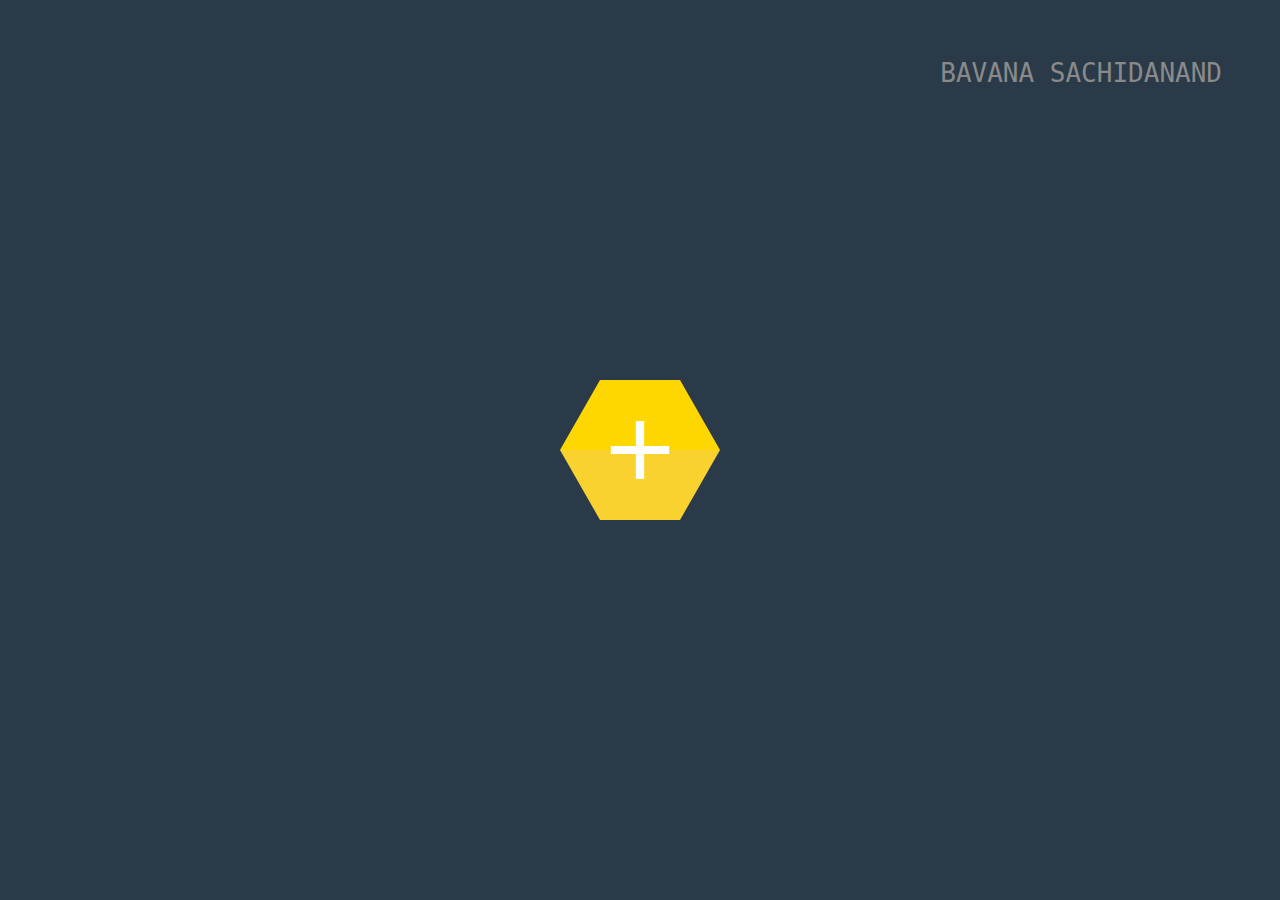
<file: index.html>
<!DOCTYPE html>
<html lang="en">
  <head>
    <meta charset="utf-8" />
    <meta name="viewport" content="width=device-width, initial-scale=1" />
    <title>Bavana Sachidanand</title>
    <link
      href="https://fonts.googleapis.com/icon?family=Material+Icons"
      rel="stylesheet"
    />
    <link rel="stylesheet" href="styles.css" />
  </head>
  <body>
    <div class="nav-wrapper">
      <div class="left-side">
        <div></div>
      </div>

      <div class="right-side">
        <div class="brand">
          <div>BAVANA SACHIDANAND</div>
        </div>
      </div>
    </div>

    <br />

    <div class="container" onclick="expand()">
      <div class="toggle" id="toggle">
        <i class="material-icons" id="add"> add </i>
      </div>
    </div>
    <div class="menu" id="menu">
      <div class="item">
        <a href="myDetails/about-me.html">
          <i class="material-icons"> face </i>
          <p class="item-title">About{Me}</p></a
        >
      </div>

      <div class="item">
        <a href="myDetails/backend.html">
          <i class="material-icons"> code </i>
          <p class="item-title">BackEnd</p></a
        >
      </div>
      <div class="item">
        <a href="myDetails/frontend.html">
          <i class="material-icons"> storefront </i>
          <p class="item-title">FrontEnd</p></a
        >
      </div>

      <div class="item">
        <a href="myDetails/contact-me.html">
          <i class="material-icons"> contact_mail </i>
          <p class="item-title">Contact Info</p></a
        >
      </div>

      <div class="item">
        <a href="myDetails/skills.html">
          <i class="material-icons"> filter_vintage </i>
          <p class="item-title">Skills</p></a
        >
      </div>

      <div class="item">
        <a href="myDetails/my-links.html">
          <i class="material-icons"> link </i>
          <p class="item-title">Links</p></a
        >
      </div>
    </div>
    <script type="text/javascript">
      let j = 0;
      let i = document.getElementById('menu').childNodes;
      const expand = () => {
        if (j === 0) {
          document.getElementById('add').style.transform = 'rotate(45deg)';
          document.getElementById('menu').style.transform = 'scale(1)';
          i[1].style.transform = 'translateY(-150px)';
          i[3].style.transform = 'translate(130px,-75px)';
          i[5].style.transform = 'translate(130px,75px)';
          i[7].style.transform = 'translateY(150px)';
          i[9].style.transform = 'translate(-130px,75px)';
          i[11].style.transform = 'translate(-130px,-75px)';
          j = 1;
        } else {
          document.getElementById('add').style.transform = 'rotate(0deg)';
          document.getElementById('menu').style.transform = 'scale(0.9)';
          i[1].style.transform = 'translateY(0)';
          i[3].style.transform = 'translate(0)';
          i[5].style.transform = 'translate(0)';
          i[7].style.transform = 'translateY(0)';
          i[9].style.transform = 'translate(0)';
          i[11].style.transform = 'translate(0)';
          j = 0;
        }
      };
    </script>
  </body>
</html>
</file>
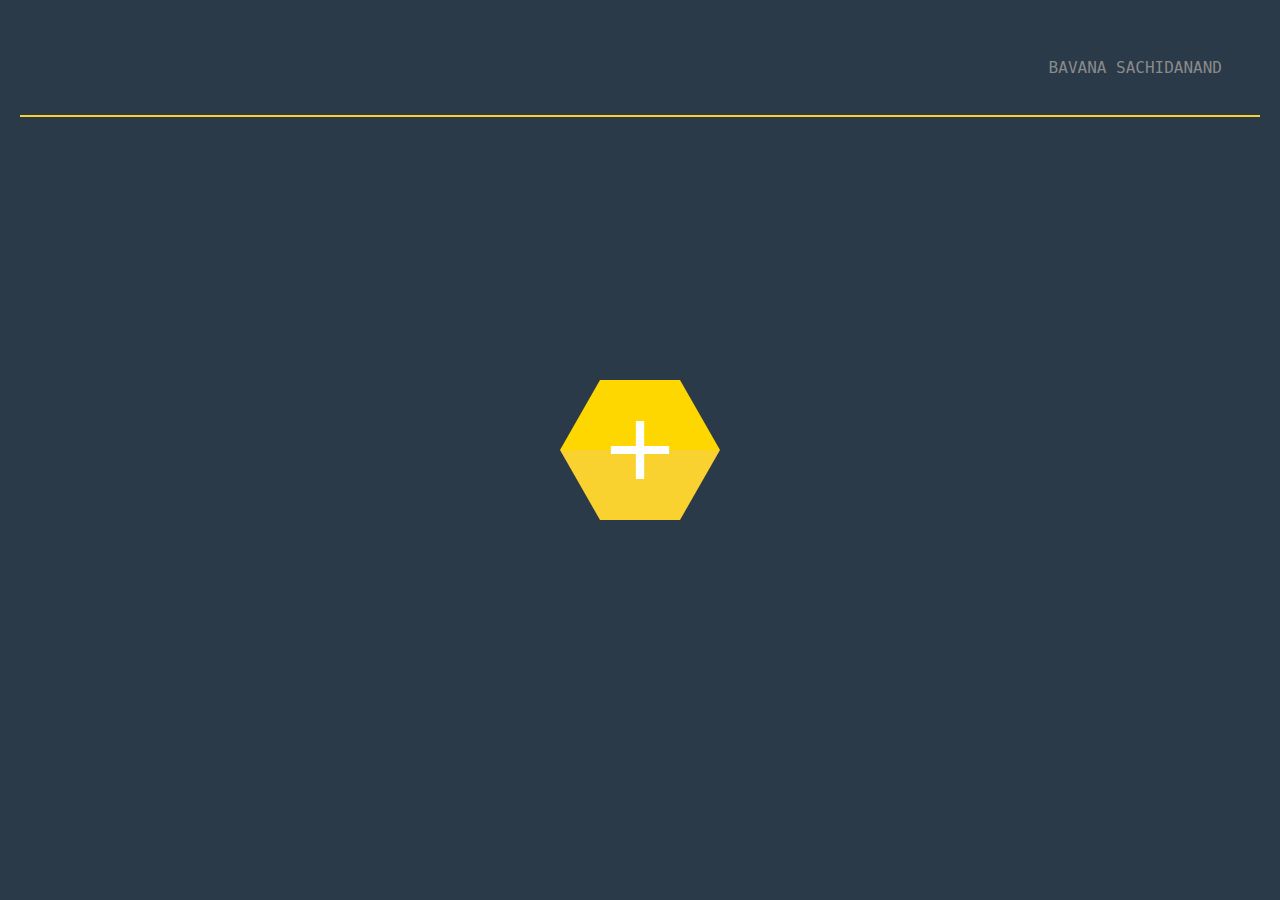
<file: honeycombClickable/index.html>
<!DOCTYPE html>
<html lang="en">
  <head>
    <meta charset="utf-8" />
    <meta name="viewport" content="width=device-width, initial-scale=1" />
    <title>Bavana Sachidanand</title>
    <link
      href="https://fonts.googleapis.com/icon?family=Material+Icons"
      rel="stylesheet"
    />
    <link rel="stylesheet" href="styles.css" />
  </head>
  <body>
    <div class="nav-wrapper">
      <div class="left-side">
        <div></div>
      </div>

      <div class="right-side">
        <div class="brand">
          <div>BAVANA SACHIDANAND</div>
        </div>
      </div>
    </div>
    <div class="horizontal-line"></div>
    <br />

    <div class="container" onclick="expand()">
      <div class="toggle" id="toggle">
        <i class="material-icons" id="add"> add </i>
      </div>
    </div>
    <div class="menu" id="menu">
      <div class="item">
        <a href="../myDetails/about-me.html">
          <i class="material-icons"> face </i>
          <p class="item-title">About{Me}</p></a
        >
      </div>

      <div class="item">
        <a href="../myDetails/backend.html">
          <i class="material-icons"> code </i>
          <p class="item-title">BackEnd</p></a
        >
      </div>
      <div class="item">
        <a href="../myDetails/frontend.html">
          <i class="material-icons"> storefront </i>
          <p class="item-title">FrontEnd</p></a
        >
      </div>

      <div class="item">
        <a href="../myDetails/contact-me.html">
          <i class="material-icons"> contact_mail </i>
          <p class="item-title">Contact</p></a
        >
      </div>

      <div class="item">
        <a href="../myDetails/skills.html">
          <i class="material-icons"> filter_vintage </i>
          <p class="item-title">Coming Soon</p></a
        >
      </div>

      <div class="item">
        <a href="../myDetails/my-links.html">
          <i class="material-icons"> link </i>
          <p class="item-title">Links</p></a
        >
      </div>
    </div>
    <script type="text/javascript">
      let j = 0;
      let i = document.getElementById('menu').childNodes;
      const expand = () => {
        if (j === 0) {
          document.getElementById('add').style.transform = 'rotate(45deg)';
          document.getElementById('menu').style.transform = 'scale(1)';
          i[1].style.transform = 'translateY(-150px)';
          i[3].style.transform = 'translate(130px,-75px)';
          i[5].style.transform = 'translate(130px,75px)';
          i[7].style.transform = 'translateY(150px)';
          i[9].style.transform = 'translate(-130px,75px)';
          i[11].style.transform = 'translate(-130px,-75px)';
          j = 1;
        } else {
          document.getElementById('add').style.transform = 'rotate(0deg)';
          document.getElementById('menu').style.transform = 'scale(0.9)';
          i[1].style.transform = 'translateY(0)';
          i[3].style.transform = 'translate(0)';
          i[5].style.transform = 'translate(0)';
          i[7].style.transform = 'translateY(0)';
          i[9].style.transform = 'translate(0)';
          i[11].style.transform = 'translate(0)';
          j = 0;
        }
      };
    </script>
  </body>
</html>
</file>
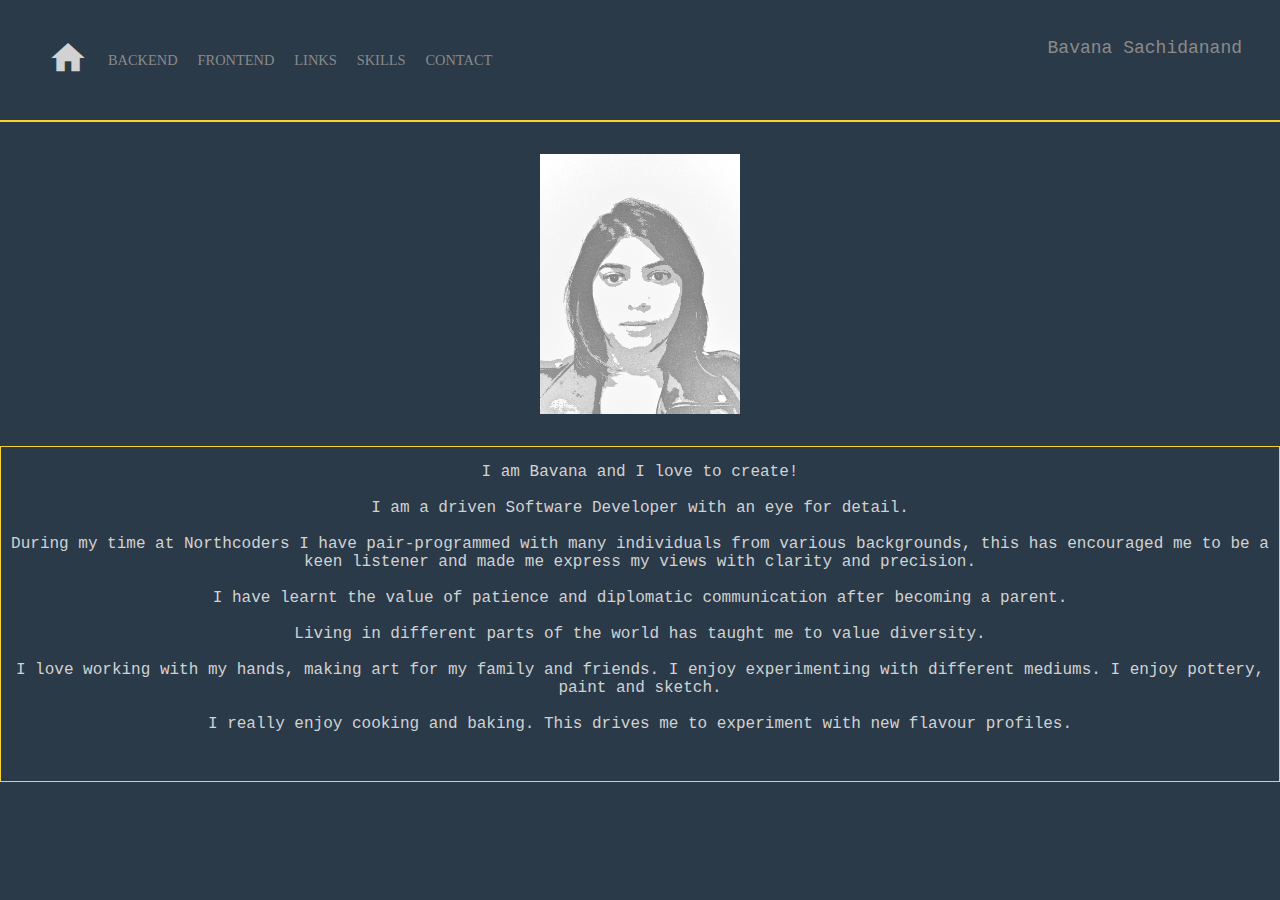
<file: myDetails/about-me.html>
<!DOCTYPE html>
<html lang="en">
  <head>
    <meta charset="utf-8" />
    <meta name="viewport" content="width=device-width, initial-scale=1" />
    <title>Bavana Sachidanand</title>
    <link rel="stylesheet" href="styles.css" />
    <link
      href="https://fonts.googleapis.com/icon?family=Material+Icons"
      rel="stylesheet"
    />
  </head>
  <body>
    <div class="container">
      <div class="nav-wrapper">
        <div class="left-side">
          <div>
            <a href="index.html"> <i class="material-icons"> home </i></a>
          </div>
          <div class="nav-link-wrapper">
            <a href="backend.html"><p class="nav-link-wrapper">backend</p></a>
          </div>
          <div class="nav-link-wrapper">
            <a href="frontend.html"><p class="nav-link-wrapper">frontend</p></a>
          </div>
          <div class="nav-link-wrapper">
            <a href="my-links.html"><p class="nav-link-wrapper">links</p></a>
          </div>

          <div class="nav-link-wrapper">
            <a href="skills.html"><p class="nav-link-wrapper">skills</p></a>
          </div>
          <div class="nav-link-wrapper">
            <a href="contact-me.html"
              ><p class="nav-link-wrapper">contact</p></a
            >
          </div>
        </div>

        <div class="right-side">
          <div class="brand">
            <div>Bavana Sachidanand</div>
          </div>
        </div>
      </div>
      <div class="horizontal-line"></div>
      <div class="content-container">
        <div class="about-top">
          <img
            src="images/portfolioPictureGreyupright.png"
            alt="Self Portrait"
            width="200"
            height="260"
          />
        </div>
        <div class="about-bottom">
          <p class="about-me-text">
            I am Bavana and I love to create!<br /><br />I am a driven Software
            Developer with an eye for detail. <br /><br />During my time at
            Northcoders I have pair-programmed with many individuals from
            various backgrounds, this has encouraged me to be a keen listener
            and made me express my views with clarity and precision.<br /><br />
            I have learnt the value of patience and diplomatic communication
            after becoming a parent.<br /><br />
            Living in different parts of the world has taught me to value
            diversity.<br /><br />
            I love working with my hands, making art for my family and friends.
            I enjoy experimenting with different mediums. I enjoy pottery, paint
            and sketch. <br /><br />
            I really enjoy cooking and baking. This drives me to experiment with
            new flavour profiles.
          </p>
        </div>
      </div>
    </div>
  </body>
</html>
</file>
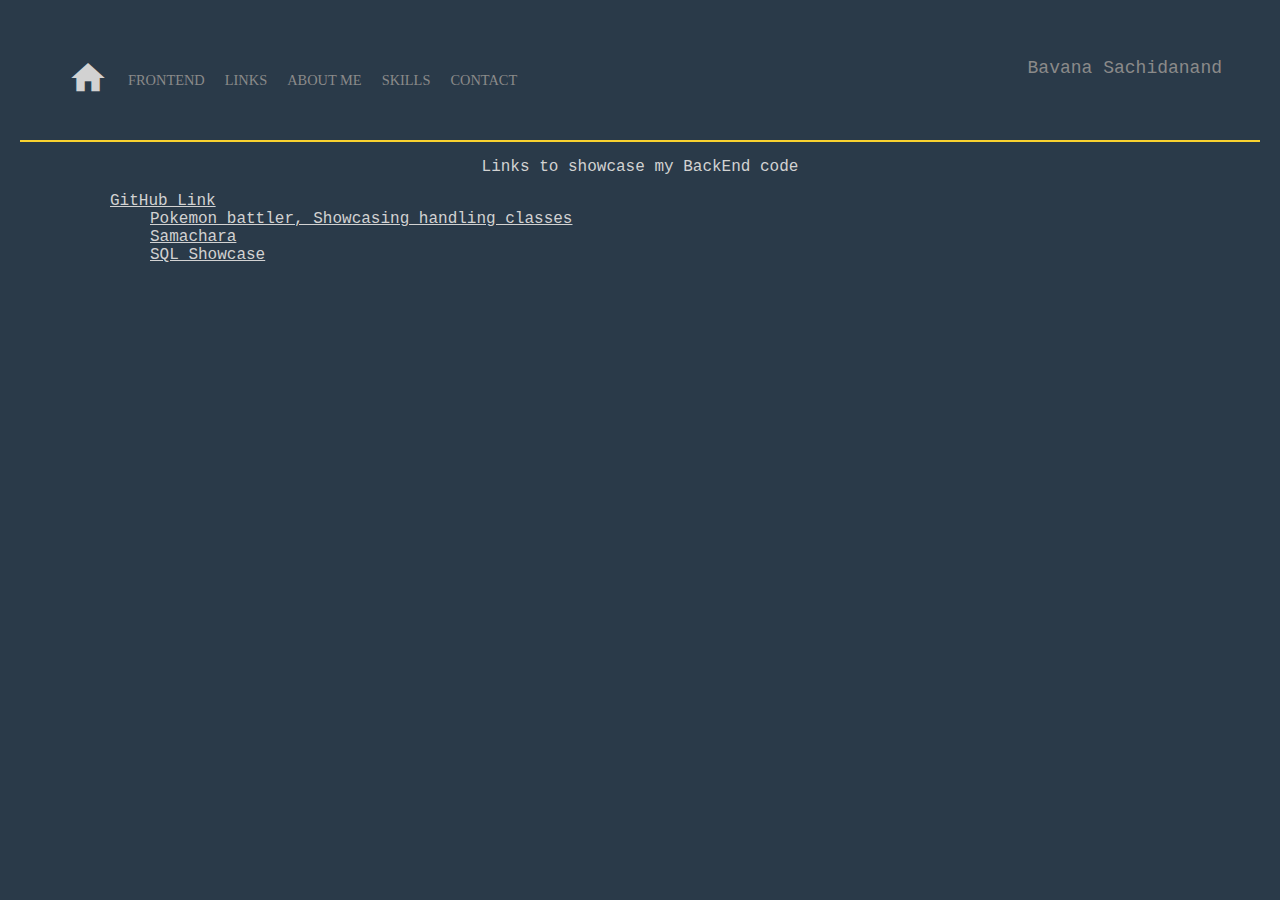
<file: myDetails/backend.html>
<!DOCTYPE html>
<html lang="en">
  <head>
    <meta charset="utf-8" />
    <meta name="viewport" content="width=device-width, initial-scale=1" />
    <title>Bavana Sachidanand</title>
    <link rel="stylesheet" href="styles.css" />
    <link
      href="https://fonts.googleapis.com/icon?family=Material+Icons"
      rel="stylesheet"
    />
  </head>
  <body>
    <div class="nav-wrapper">
      <div class="left-side">
        <div>
          <a href="index.html"> <i class="material-icons"> home </i></a>
        </div>

        <div class="nav-link-wrapper">
          <a href="frontend.html"><p class="nav-link-wrapper">frontend</p></a>
        </div>
        <div class="nav-link-wrapper">
          <a href="my-links.html"><p class="nav-link-wrapper">links</p></a>
        </div>
        <div class="nav-link-wrapper">
          <a href="about-me.html"><p class="nav-link-wrapper">About me</p></a>
        </div>
        <div class="nav-link-wrapper">
          <a href="skills.html"><p class="nav-link-wrapper">skills</p></a>
        </div>
        <div class="nav-link-wrapper">
          <a href="contact-me.html"><p class="nav-link-wrapper">contact</p></a>
        </div>
      </div>

      <div class="right-side">
        <div class="brand">
          <div>Bavana Sachidanand</div>
        </div>
      </div>
    </div>
    <div class="horizontal-line"></div>
    <div class="content-container">
      <div class="backend-top"></div>
      <div class="backend-bottom">
        <p class="backend-text">Links to showcase my BackEnd code</p>
        <dl class="backend-list">
          <dt>
            <a class="backend-list" href="https://github.com/bavsac"
              >GitHub Link</a
            >
          </dt>

          <dd>
            <a
              class="backend-list"
              href="https://github.com/bavsac/fun-pokemon-battler"
              >Pokemon battler, Showcasing handling classes</a
            >
          </dd>
          <dd>
            <a class="backend-list" href="https://github.com/bavsac/be-nc-news"
              >Samachara</a
            >
          </dd>
          <dd>
            <a
              class="backend-list"
              href="https://github.com/bavsac/be-sql-bookshop"
              >SQL Showcase</a
            >
          </dd>
          <dt></dt>
          <dt></dt>
          <dt></dt>
        </dl>
      </div>
    </div>
  </body>
</html>
</file>
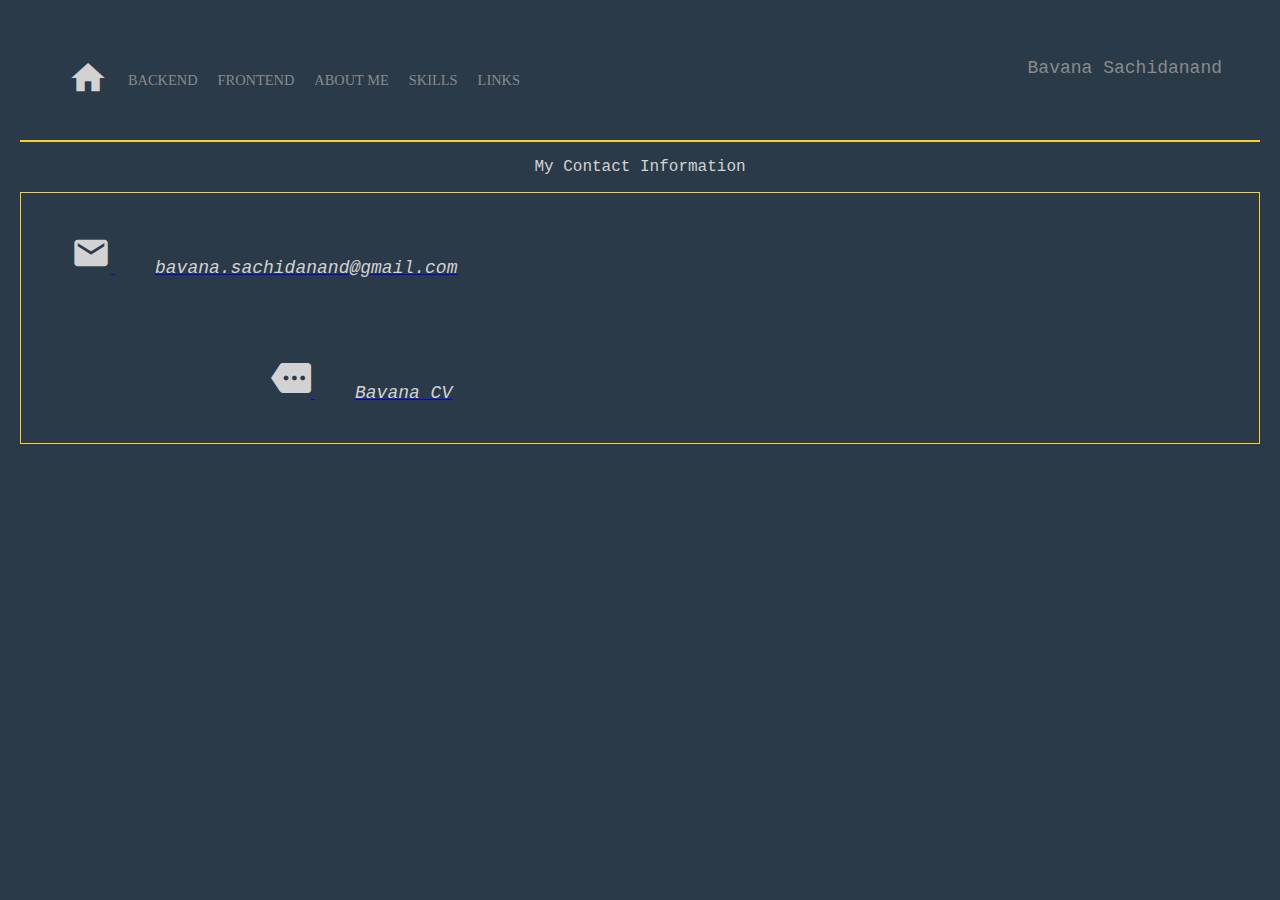
<file: myDetails/contact-me.html>
<!DOCTYPE html>
<html lang="en">
  <head>
    <meta charset="utf-8" />
    <meta name="viewport" content="width=device-width, initial-scale=1" />
    <title>Bavana Sachidanand</title>
    <link rel="stylesheet" href="styles.css" />
    <link
      href="https://fonts.googleapis.com/icon?family=Material+Icons"
      rel="stylesheet"
    />
  </head>
  <body>
    <div class="nav-wrapper">
      <div class="left-side">
        <div>
          <a href="index.html"> <i class="material-icons"> home </i></a>
        </div>
        <div class="nav-link-wrapper">
          <a href="backend.html"><p class="nav-link-wrapper">backend</p></a>
        </div>
        <div class="nav-link-wrapper">
          <a href="frontend.html"><p class="nav-link-wrapper">frontend</p></a>
        </div>

        <div class="nav-link-wrapper">
          <a href="about-me.html"><p class="nav-link-wrapper">about me</p></a>
        </div>
        <div class="nav-link-wrapper">
          <a href="skills.html"><p class="nav-link-wrapper">skills</p></a>
        </div>
        <div class="nav-link-wrapper">
          <a href="my-links.html"><p class="nav-link-wrapper">links</p></a>
        </div>
      </div>

      <div class="right-side">
        <div class="brand">
          <div>Bavana Sachidanand</div>
        </div>
      </div>
    </div>
    <div class="horizontal-line"></div>
    <div class="content-container">
      <div class="contact-top">
        <p class="contact-text">My Contact Information</p>
      </div>
      <div class="contact-bottom">
        <div class="contact-item">
          <a href="mailto:bavana.sachidanand@gmail.com">
            <i class="material-icons">email</i>
            <i class="contact-info"> bavana.sachidanand@gmail.com</i></a
          >
        </div>
        <div class="contact-item">
          <a href="BAVANA SACHIDANAND.pdf"
            ><i class="material-icons">read_more</i>
            <i class="contact-info">Bavana CV</i></a
          >
        </div>
      </div>
    </div>
  </body>
</html>
</file>
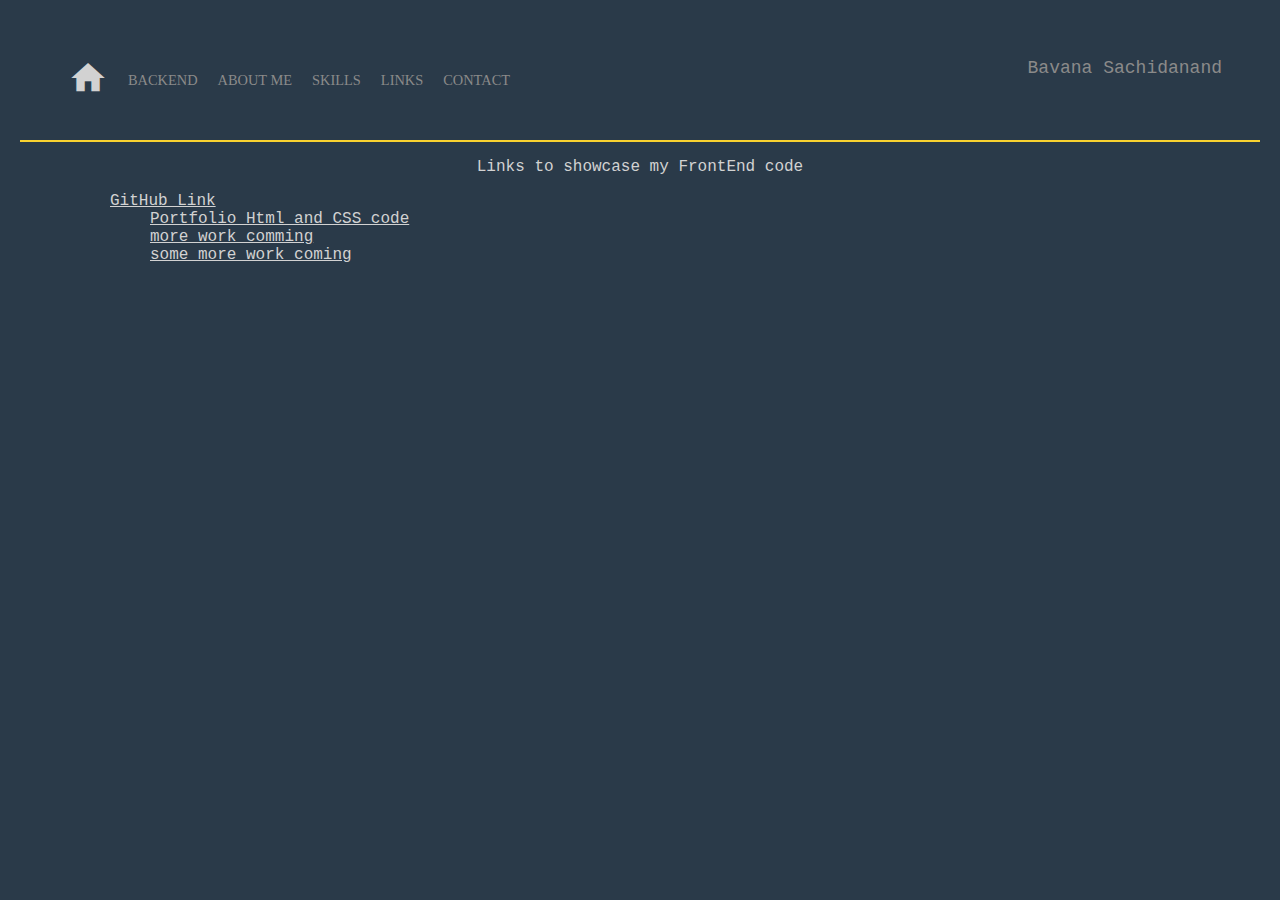
<file: myDetails/frontend.html>
<!DOCTYPE html>
<html lang="en">
  <head>
    <meta charset="utf-8" />
    <meta name="viewport" content="width=device-width, initial-scale=1" />
    <title>Bavana Sachidanand</title>
    <link rel="stylesheet" href="styles.css" />
    <link
      href="https://fonts.googleapis.com/icon?family=Material+Icons"
      rel="stylesheet"
    />
  </head>
  <body>
    <div class="nav-wrapper">
      <div class="left-side">
        <div>
          <a href="index.html"> <i class="material-icons"> home </i></a>
        </div>
        <div class="nav-link-wrapper">
          <a href="backend.html"><p class="nav-link-wrapper">backend</p></a>
        </div>
        <div class="nav-link-wrapper">
          <a href="about-me.html"><p class="nav-link-wrapper">about me</p></a>
        </div>
        <div class="nav-link-wrapper">
          <a href="skills.html"><p class="nav-link-wrapper">skills</p></a>
        </div>
        <div class="nav-link-wrapper">
          <a href="my-links.html"><p class="nav-link-wrapper">links</p></a>
        </div>

        <div class="nav-link-wrapper">
          <a href="contact-me.html"><p class="nav-link-wrapper">contact</p></a>
        </div>
      </div>

      <div class="right-side">
        <div class="brand">
          <div>Bavana Sachidanand</div>
        </div>
      </div>
    </div>
    <div class="horizontal-line"></div>
    <div class="content-container">
      <div class="frontend-top"></div>
      <div class="frontend-bottom">
        <p class="frontend-text">Links to showcase my FrontEnd code</p>
        <dl class="frontend-list">
          <dt>
            <a class="frontend-list" href="https://github.com/bavsac"
              >GitHub Link</a
            >
          </dt>

          <dd>
            <a class="frontend-list" href="https://github.com/bavsac/portfolio"
              >Portfolio Html and CSS code</a
            >
          </dd>
          <dd>
            <a class="frontend-list" href="#">more work comming</a>
          </dd>
          <dd>
            <a class="frontend-list" href="#">some more work coming</a>
          </dd>
          <dt></dt>
          <dt></dt>
          <dt></dt>
        </dl>
      </div>
    </div>
  </body>
</html>
</file>
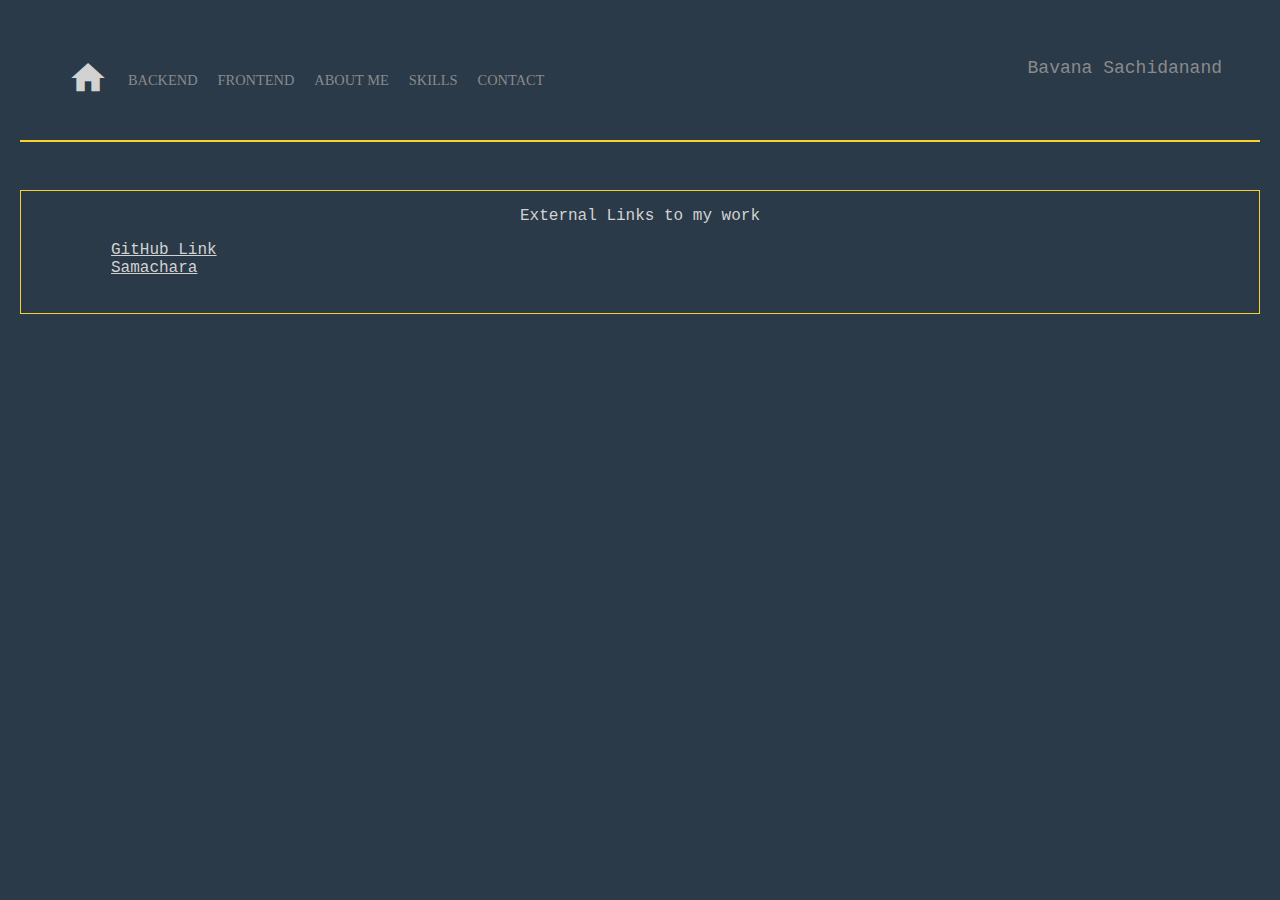
<file: myDetails/my-links.html>
<!DOCTYPE html>
<html lang="en">
  <head>
    <meta charset="utf-8" />
    <meta name="viewport" content="width=device-width, initial-scale=1" />
    <title>Bavana Sachidanand</title>
    <link rel="stylesheet" href="styles.css" />
    <link
      href="https://fonts.googleapis.com/icon?family=Material+Icons"
      rel="stylesheet"
    />
  </head>
  <body>
    <div class="nav-wrapper">
      <div class="left-side">
        <div>
          <a href="index.html"> <i class="material-icons"> home </i></a>
        </div>
        <div class="nav-link-wrapper">
          <a href="backend.html"><p class="nav-link-wrapper">backend</p></a>
        </div>
        <div class="nav-link-wrapper">
          <a href="frontend.html"><p class="nav-link-wrapper">frontend</p></a>
        </div>
        <div class="nav-link-wrapper">
          <a href="about-me.html"><p class="nav-link-wrapper">About me</p></a>
        </div>
        <div class="nav-link-wrapper">
          <a href="skills.html"><p class="nav-link-wrapper">skills</p></a>
        </div>
        <div class="nav-link-wrapper">
          <a href="contact-me.html"><p class="nav-link-wrapper">contact</p></a>
        </div>
      </div>

      <div class="right-side">
        <div class="brand">
          <div>Bavana Sachidanand</div>
        </div>
      </div>
    </div>
    <div class="horizontal-line"></div>
    <div class="content-container">
      <div class="links-top"></div>
      <div class="links-bottom">
        <p class="links-text">External Links to my work</p>
        <dl class="links-list">
          <dt>
            <a class="links-list" href="https://github.com/bavsac"
              >GitHub Link</a
            >
          </dt>

          <dt>
            <a class="links-list" href="https://samachara.herokuapp.com/api"
              >Samachara
            </a>
          </dt>
          <dt></dt>
          <dt></dt>
          <dt></dt>
          <dt></dt>
          <dt></dt>
        </dl>
      </div>
    </div>
  </body>
</html>
</file>
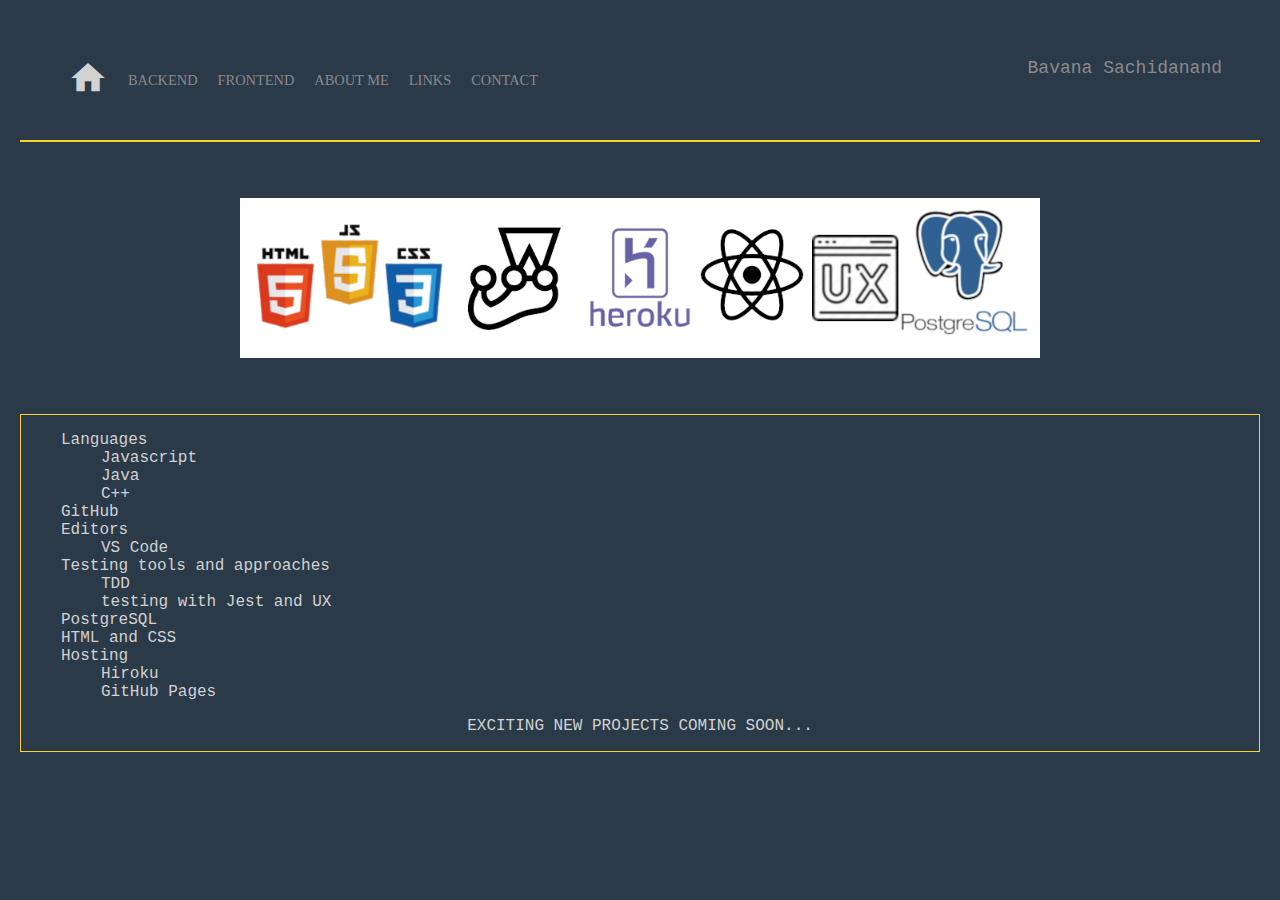
<file: myDetails/skills.html>
<!DOCTYPE html>
<html lang="en">
  <head>
    <meta charset="utf-8" />
    <meta name="viewport" content="width=device-width, initial-scale=1" />
    <title>Bavana Sachidanand</title>
    <link rel="stylesheet" href="styles.css" />
    <link
      href="https://fonts.googleapis.com/icon?family=Material+Icons"
      rel="stylesheet"
    />
  </head>
  <body>
    <div class="nav-wrapper">
      <div class="left-side">
        <div>
          <a href="index.html"> <i class="material-icons"> home </i></a>
        </div>
        <div class="nav-link-wrapper">
          <a href="backend.html"><p class="nav-link-wrapper">backend</p></a>
        </div>
        <div class="nav-link-wrapper">
          <a href="frontend.html"><p class="nav-link-wrapper">frontend</p></a>
        </div>
        <div class="nav-link-wrapper">
          <a href="about-me.html"><p class="nav-link-wrapper">About me</p></a>
        </div>
        <div class="nav-link-wrapper">
          <a href="my-links.html"><p class="nav-link-wrapper">Links</p></a>
        </div>
        <div class="nav-link-wrapper">
          <a href="contact-me.html"><p class="nav-link-wrapper">contact</p></a>
        </div>
      </div>

      <div class="right-side">
        <div class="brand">
          <div>Bavana Sachidanand</div>
        </div>
      </div>
    </div>
    <div class="horizontal-line"></div>
    <div class="content-container">
      <div class="skills-top">
        <img
          src="images/skills.png"
          alt="Tools Worked On"
          width="800"
          height="160"
        />
      </div>
      <div class="skills-bottom">
        <dl class="skills-list">
          <dt>Languages</dt>
          <dd>Javascript</dd>
          <dd>Java</dd>
          <dd>C++</dd>
          <dt>GitHub</dt>
          <dt>Editors</dt>
          <dd>VS Code</dd>

          <dt>Testing tools and approaches</dt>
          <dd>TDD</dd>
          <dd>testing with Jest and UX</dd>
          <dt>PostgreSQL</dt>
          <dt>HTML and CSS</dt>
          <dt>Hosting</dt>
          <dd>Hiroku</dd>
          <dd>GitHub Pages</dd>
        </dl>
        <p class="skills-text">EXCITING NEW PROJECTS COMING SOON...</p>
      </div>
    </div>
  </body>
</html>
</file>
<file: styles.css>
body {
  background-color: #2a3a49;
  padding: 20px;
  margin: 0;
}
.horizontal-line {
  border: 1px solid #f9d230;
}
/*Navagation bar*/
.nav-wrapper {
  display: flex;
  justify-content: space-between;
  padding: 38px;
}

.left-side {
  display: flex;
}

.nav-wrapper > .left-side > div {
  margin-right: 20px;
  font-size: 0.9em;
  text-transform: uppercase;
}

.nav-link-wrapper {
  height: 22px;
  border-bottom: 1px solid transparent;
  transition: border-bottom 0.5s;
}

.nav-link-wrapper a {
  color: #8a8a8a;
  text-decoration: none;
  transition: color 0.5s;
}

.nav-link-wrapper:hover {
  border-bottom: 1px solid black;
}

.nav-link-wrapper a:hover {
  border-color: black;
}

.right-side {
  color: #8a8a8a;
  font-family: monospace;
  font-size: xx-large;
  display: flex;
}

/* Toggle Hive design*/
.container,
.menu {
  height: 140px;
  width: 160px;
  position: absolute;
  margin: auto;
  top: 0;
  bottom: 0;
  left: 0;
  right: 0;
  cursor: pointer;
}
.menu {
  z-index: -1;
  transform: scale(0.9);
}
.toggle {
  height: 0;
  width: 80px;
  border-bottom: 70px solid #ffd700;
  border-left: 40px solid transparent;
  border-right: 40px solid transparent;
  position: absolute;
  top: 0;
}

.toggle:before {
  content: '';
  height: 0;
  width: 80px;
  border-top: 70px solid #f9d230;
  border-left: 40px solid transparent;
  border-right: 40px solid transparent;
  position: absolute;
  top: 70px;
  left: -40px;
}

#add {
  font-size: 100px;
  color: white;
  position: relative;
  top: 20px;
  right: 10px;
  transition: 1s;
}
.item {
  height: 0;
  width: 80px;
  border-bottom: 70px solid #ffff;
  border-left: 40px solid transparent;
  border-right: 40px solid transparent;
  position: absolute;
  top: 0;
  transition: 1s;
}

.item:before {
  content: '';
  height: 0;
  width: 80px;
  border-top: 70px solid #ffff;
  border-left: 40px solid transparent;
  border-right: 40px solid transparent;
  position: absolute;
  top: 70px;
  left: -40px;
}

a > .material-icons {
  color: #d2d2d2;
  font-size: 60px;
}
a {
  position: relative;
  top: 40px;
  left: 10px;
}
.item-title {
  color: #8a8a8a;
  padding-left: 10px;
  padding-bottom: 20px;
  padding-top: 0%;
  margin-right: 20px;
  font-size: 0.7em;
  position: relative;
  border-bottom: 1px solid transparent;
  font-family: 'Courier New', Courier, monospace;
}
</file>
<file: honeycombClickable/styles.css>
body {
  background-color: #2a3a49;
  padding: 20px;
  margin: 0;
}
.horizontal-line {
  border: 1px solid #f9d230;
}
/*Navagation bar*/
.nav-wrapper {
  display: flex;
  justify-content: space-between;
  padding: 38px;
}

.left-side {
  display: flex;
}

.nav-wrapper > .left-side > div {
  margin-right: 20px;
  font-size: 0.9em;
  text-transform: uppercase;
}

.nav-link-wrapper {
  height: 22px;
  border-bottom: 1px solid transparent;
  transition: border-bottom 0.5s;
}

.nav-link-wrapper a {
  color: #8a8a8a;
  text-decoration: none;
  transition: color 0.5s;
}

.nav-link-wrapper:hover {
  border-bottom: 1px solid black;
}

.nav-link-wrapper a:hover {
  border-color: black;
}

.right-side {
  color: #8a8a8a;
  display: flex;
  font-family: monospace;
  font-size: large;
}

/* Toggle Hive design*/
.container,
.menu {
  height: 140px;
  width: 160px;
  position: absolute;
  margin: auto;
  top: 0;
  bottom: 0;
  left: 0;
  right: 0;
  cursor: pointer;
}
.menu {
  z-index: -1;
  transform: scale(0.9);
}
.toggle {
  height: 0;
  width: 80px;
  border-bottom: 70px solid #ffd700;
  border-left: 40px solid transparent;
  border-right: 40px solid transparent;
  position: absolute;
  top: 0;
}

.toggle:before {
  content: '';
  height: 0;
  width: 80px;
  border-top: 70px solid #f9d230;
  border-left: 40px solid transparent;
  border-right: 40px solid transparent;
  position: absolute;
  top: 70px;
  left: -40px;
}

#add {
  font-size: 100px;
  color: white;
  position: relative;
  top: 20px;
  right: 10px;
  transition: 1s;
}
.item {
  height: 0;
  width: 80px;
  border-bottom: 70px solid #ffff;
  border-left: 40px solid transparent;
  border-right: 40px solid transparent;
  position: absolute;
  top: 0;
  transition: 1s;
}

.item:before {
  content: '';
  height: 0;
  width: 80px;
  border-top: 70px solid #ffff;
  border-left: 40px solid transparent;
  border-right: 40px solid transparent;
  position: absolute;
  top: 70px;
  left: -40px;
}

a > .material-icons {
  color: #d2d2d2;
  font-size: 60px;
}
a {
  position: relative;
  top: 40px;
  left: 10px;
}
.item-title {
  color: #8a8a8a;
  padding-left: 10px;
  padding: 0px;
  margin-right: 20px;
  font-size: 0.8em;

  position: relative;
  border-bottom: 1px solid transparent;
  font-family: 'Courier New', Courier, monospace;
}
</file>
<file: myDetails/styles.css>
body {
  background-color: #2a3a49;
  padding: 20px;
  margin: 0;
}
.horizontal-line {
  border: 1px solid #f9d230;
}
/*Navagation bar*/
.nav-wrapper {
  display: flex;
  justify-content: space-between;
  padding: 38px;
}

.left-side {
  display: flex;
}

.nav-wrapper > .left-side > div {
  margin-right: 20px;
  font-size: 0.9em;
  text-transform: uppercase;
}

.nav-link-wrapper {
  height: 22px;
  border-bottom: 1px solid transparent;
  transition: border-bottom 0.5s;
}

.nav-link-wrapper a {
  color: #8a8a8a;
  text-decoration: none;
  transition: color 0.5s;
}

.nav-link-wrapper:hover {
  border-bottom: 1px solid transparent;
}

.nav-link-wrapper a:hover {
  border-color: black;
}

.right-side {
  color: #8a8a8a;
  display: flex;
  font-family: 'Courier New', Courier, monospace;
  font-size: large;
}

.container {
  height: auto;
  width: auto;
  position: absolute;
  margin: auto;
  top: 0;
  bottom: 0;
  left: 0;
  right: 0;
  cursor: pointer;
}

a > .material-icons {
  color: #d2d2d2;
  font-size: 40px;
}
a {
  position: relative;
  left: 10px;
}

img {
  display: block;
  margin-left: auto;
  margin-right: auto;

  size: -120px;
  padding: 32px;
}
.content-container {
  margin-left: auto;
  margin-right: auto;
  height: auto;
  width: auto;
}
.about-bottom {
  width: fit-content;
  border: 1px solid #f9d230;
  padding-bottom: 32px;
}
.about-me-text {
  text-align: center;
  color: #d2d2d2;
  font-family: 'Courier New', Courier, monospace;
}
.about-footer {
  padding: 20px;
}
.skills-top {
  width: auto;
  padding: 24px;
}

.skills-bottom {
  width: auto;
  border: 1px solid #f9d230;
}

.skills-text {
  text-align: center;
  color: #d2d2d2;
  font-family: 'Courier New', Courier, monospace;
}
.skills-list {
  color: #d2d2d2;
  padding-left: 40px;
  font-family: 'Courier New', Courier, monospace;
}
.links-top {
  width: auto;
  padding: 24px;
}
.links-bottom {
  width: auto;
  border: 1px solid #f9d230;
}
.links-list {
  color: #d2d2d2;
  padding-left: 40px;
  padding-bottom: 20px;
  font-family: 'Courier New', Courier, monospace;
}
.links-text {
  text-align: center;
  color: #d2d2d2;
  font-family: 'Courier New', Courier, monospace;
}
.backend-text {
  text-align: center;
  color: #d2d2d2;
  font-family: 'Courier New', Courier, monospace;
}

.backend-list {
  color: #d2d2d2;
  padding-left: 40px;
  padding-bottom: 20px;
  font-family: 'Courier New', Courier, monospace;
}

.frontend-text {
  text-align: center;
  color: #d2d2d2;
  font-family: 'Courier New', Courier, monospace;
}

.frontend-list {
  color: #d2d2d2;
  padding-left: 40px;
  padding-bottom: 20px;
  font-family: 'Courier New', Courier, monospace;
}

.contact-text {
  text-align: center;
  color: #d2d2d2;
  font-family: 'Courier New', Courier, monospace;
}

.contact-bottom {
  width: auto;
  border: 1px solid #f9d230;
}

.contact-info {
  color: #d2d2d2;
  padding-left: 40px;
  padding-bottom: 20px;
  font-family: 'Courier New', Courier, monospace;
  font-size: large;
}

.contact-cv {
  text-align: center;
  color: #d2d2d2;
  padding-left: 40px;
  padding-bottom: 20px;
  font-family: 'Courier New', Courier, monospace;
  font-size: large;
}

.contact-item {
  border: 40px solid transparent;
}
</file>
